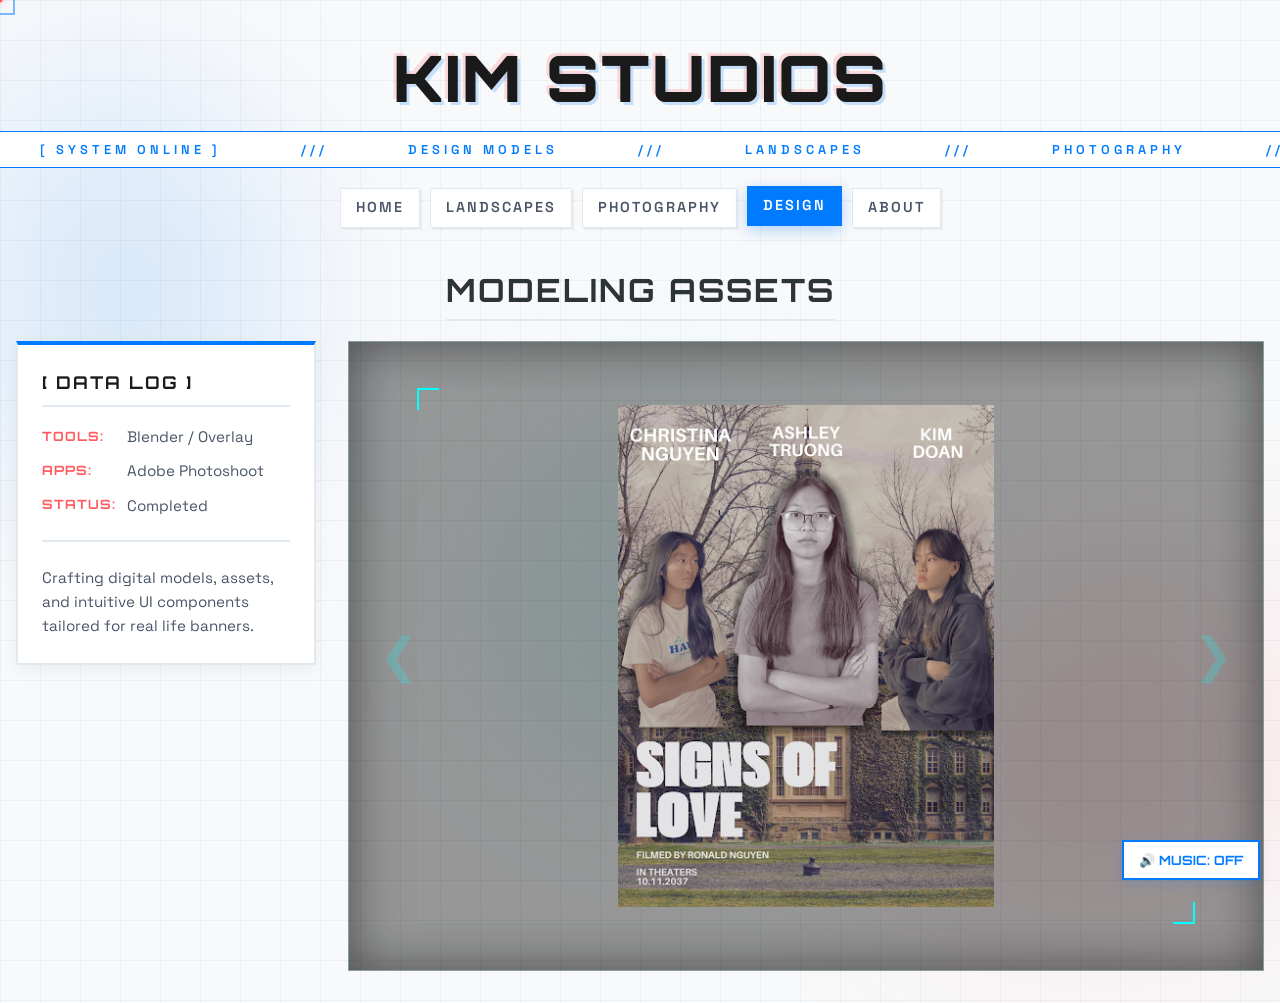
<file: design.html>
<!DOCTYPE html>
<html lang="en">
<head>
    <meta charset="UTF-8">
    <title>Kim Studios | Design</title>
    <link href="https://fonts.googleapis.com/css2?family=Orbitron:wght@400;700;900&family=Space+Grotesk:wght@300;400;600&display=swap" rel="stylesheet">
    <link rel="stylesheet" href="style.css">

    <style>
        /* --- STYLED ONE-BY-ONE VIEWER --- */
        .viewer-container {
            position: relative;
            flex: 1;
            height: 70vh;
            display: flex;
            align-items: center;
            justify-content: center;
            background: rgba(0, 0, 0, 0.4); /* Darkened for depth */
            border: 1px solid rgba(0, 255, 255, 0.1);
            overflow: hidden;
            box-shadow: inset 0 0 50px rgba(0, 0, 0, 0.5);
        }

        /* The New Inner Frame Background */
        .viewer-frame {
            position: absolute;
            width: 85%;
            height: 85%;
            border: 1px solid rgba(0, 255, 255, 0.05);
            background: rgba(255, 255, 255, 0.02);
            pointer-events: none;
            display: flex;
            align-items: center;
            justify-content: center;
        }

        /* Decorative Corner Brackets */
        .viewer-frame::before, .viewer-frame::after {
            content: '';
            position: absolute;
            width: 20px;
            height: 20px;
            border: 2px solid #00FFFF;
        }

        .viewer-frame::before {
            top: -2px; left: -2px;
            border-right: none; border-bottom: none;
        }

        .viewer-frame::after {
            bottom: -2px; right: -2px;
            border-left: none; border-top: none;
        }

        .slide-img {
            position: absolute;
            max-width: 80%; /* Slightly smaller to sit inside the frame */
            max-height: 80%;
            object-fit: contain;
            opacity: 0;
            transform: scale(0.95);
            transition: all 0.6s cubic-bezier(0.16, 1, 0.3, 1);
            pointer-events: none;
            z-index: 5;
        }

        .slide-img.active {
            opacity: 1;
            transform: scale(1);
            pointer-events: auto;
        }

        /* Sci-Fi Navigation Arrows */
        .viewer-nav {
            position: absolute;
            top: 50%;
            transform: translateY(-50%);
            font-size: 3rem;
            color: rgba(0, 255, 255, 0.2);
            z-index: 10;
            padding: 30px;
            transition: all 0.3s ease;
            user-select: none;
        }

        .viewer-nav:hover {
            color: #00FFFF;
            text-shadow: 0 0 15px #00FFFF;
            background: rgba(0, 255, 255, 0.05);
        }

        .viewer-nav.left { left: 0; }
        .viewer-nav.right { right: 0; }
    </style>
</head>
<body>
    <div class="cursor-dot"></div><div class="cursor-outline"></div>
    <div class="background-blobs"><div class="blob blob-1"></div><div class="blob blob-2"></div><div class="blob blob-3"></div></div>

    <button id="bgm-toggle" class="interactive" onclick="toggleBGM()">🔊 Music: OFF</button>
    <div id="yt-player-container"></div>

    <header>
        <h1>Kim Studios</h1>
        <div class="marquee-container">
            <div class="marquee-content">
                <span>[ SYSTEM ONLINE ]</span> <span>///</span> <span>DESIGN MODELS</span> <span>///</span> <span>LANDSCAPES</span> <span>///</span> <span>PHOTOGRAPHY</span> <span>///</span> <span>UI/UX</span> <span>///</span>
                <span>[ SYSTEM ONLINE ]</span> <span>///</span> <span>LEVEL DESIGN</span> <span>///</span> <span>ENVIRONMENT ART</span> <span>///</span> <span>DESIGN MODELS</span> <span>///</span> <span>UI/UX</span> <span>///</span>
            </div>
        </div>
        <nav id="navbar">
            <a href="index.html" class="interactive">home</a>
            <a href="landscape.html" class="interactive">landscapes</a>
            <a href="photography.html" class="interactive">photography</a>
            <a href="design.html" class="active-link interactive">design</a>
            <a href="about.html" class="interactive">about</a>
        </nav>
    </header>

    <div class="page active">
        <h2>Modeling Assets</h2>
        
        <div class="content-layout">
            
            <aside class="side-banner">
                <h3 class="sys-title">[ DATA LOG ]</h3>
                <div class="stats">
                    <p><strong>TOOLS:</strong> Blender / Overlay</p>
                    <p><strong>APPS:</strong> Adobe Photoshoot</p>
                    <p><strong>STATUS:</strong> Completed</p>
                </div>
                <div class="divider"></div>
                <p class="desc">Crafting digital models, assets, and intuitive UI components tailored for real life banners.</p>
            </aside>

            <div class="viewer-container">
                <div class="viewer-nav left interactive" onclick="stepImage(-1)">&#10094;</div>
                
                <div class="viewer-frame"></div>
                
                <img class="slide-img active" src="un.png" alt="UI Asset 1">
                <img class="slide-img" src="bubble.png" alt="UI Asset 2">
                <img class="slide-img" src="bu.png" alt="UI Asset 3">
                <img class="slide-img" src="unnamed.png" alt="UI Asset 4">
                <img class="slide-img" src="yy.png" alt="UI Asset 5">
                
                <div class="viewer-nav right interactive" onclick="stepImage(1)">&#10095;</div>
            </div>

        </div>
    </div>

    <script src="script.js"></script>

    <script>
        let currentIdx = 0;
        const slides = document.querySelectorAll('.slide-img');

        function stepImage(dir) {
            slides[currentIdx].classList.remove('active');
            currentIdx = (currentIdx + dir + slides.length) % slides.length;
            slides[currentIdx].classList.add('active');
        }

        document.addEventListener('keydown', (e) => {
            if (e.key === "ArrowLeft") stepImage(-1);
            if (e.key === "ArrowRight") stepImage(1);
        });
    </script>
</body>
</html>
</file>
<file: style.css>
/* General Reset */
* { margin: 0; padding: 0; box-sizing: border-box; }

/* Light Mode / Game UI Theme */
body {
    background-color: #F8F9FA;
    background-image: 
        linear-gradient(rgba(0, 0, 0, 0.04) 1px, transparent 1px),
        linear-gradient(90deg, rgba(0, 0, 0, 0.04) 1px, transparent 1px);
    background-size: 40px 40px;
    color: #2D3436;
    font-family: 'Space Grotesk', sans-serif;
    line-height: 1.5;
    text-align: center;
    min-height: 100vh;
    overflow-x: hidden;
    cursor: none; 
}

/* --- Custom Targeting Cursor --- */
.cursor-dot, .cursor-outline {
    position: fixed;
    top: 0; left: 0;
    transform: translate(-50%, -50%);
    z-index: 9999;
    pointer-events: none;
}
.cursor-dot {
    width: 5px;
    height: 5px;
    background-color: #FF5A5F;
    box-shadow: 0 0 8px rgba(255, 90, 95, 0.6);
    border-radius: 50%;
}
.cursor-outline {
    width: 30px;
    height: 30px;
    border: 2px solid rgba(0, 123, 255, 0.5);
    border-radius: 0;
    transition: width 0.2s, height 0.2s, border-color 0.2s, transform 0.2s;
}
body.hovering .cursor-outline {
    width: 45px;
    height: 45px;
    border-color: #FF5A5F; 
    transform: translate(-50%, -50%) rotate(45deg);
}

/* --- Ambient Soft Glowing Orbs --- */
.background-blobs {
    position: fixed;
    top: 0; left: 0; width: 100vw; height: 100vh;
    z-index: -1;
    overflow: hidden;
    filter: blur(100px);
    opacity: 0.15;
}
.blob {
    position: absolute;
    border-radius: 50%;
    animation: float 20s infinite ease-in-out alternate;
}
.blob-1 { width: 400px; height: 400px; background: #007BFF; top: 10%; left: -10%; animation-delay: 0s; }
.blob-2 { width: 500px; height: 500px; background: #FF5A5F; bottom: -20%; right: -10%; animation-delay: -5s; }
.blob-3 { width: 300px; height: 300px; background: #00D2D3; top: 50%; left: 40%; animation-delay: -10s; }

@keyframes float {
    0% { transform: translate(0, 0) scale(1); }
    100% { transform: translate(50px, 50px) scale(1.2); }
}

/* --- Header & System Marquee --- */
header { padding: 30px 0 10px 0; position: relative; }

h1 { 
    font-family: 'Orbitron', sans-serif;
    font-size: 4rem; 
    font-weight: 900; 
    color: #1A1A1A; 
    margin-bottom: 5px;
    letter-spacing: 2px;
    text-transform: uppercase;
    text-shadow: 3px 3px 0 rgba(0, 123, 255, 0.2), -3px -3px 0 rgba(255, 90, 95, 0.2); 
}

.marquee-container {
    width: 100%;
    overflow: hidden;
    background: #FFFFFF;
    border-top: 1px solid #007BFF;
    border-bottom: 1px solid #007BFF;
    color: #007BFF;
    padding: 8px 0;
    margin-bottom: 20px;
}
.marquee-content {
    display: flex;
    white-space: nowrap;
    font-weight: 600;
    text-transform: uppercase;
    letter-spacing: 4px;
    font-size: 0.8rem;
    animation: scrollMarquee 25s linear infinite;
}
.marquee-content span { margin: 0 40px; }

@keyframes scrollMarquee {
    0% { transform: translateX(0); }
    100% { transform: translateX(-50%); }
}

h2 {
    font-family: 'Orbitron', sans-serif;
    font-size: 2rem;
    margin-bottom: 20px;
    color: #2D3436;
    text-transform: uppercase;
    letter-spacing: 2px;
    border-bottom: 2px solid #E2E8F0;
    display: inline-block;
    padding-bottom: 5px;
}

/* --- HUD Navigation --- */
nav { 
    display: flex; 
    justify-content: center; 
    gap: 10px;
    margin-bottom: 20px;
    flex-wrap: wrap;
}

nav a {
    color: #4A5568;
    text-decoration: none;
    font-weight: 600;
    font-size: 0.9rem;
    text-transform: uppercase;
    letter-spacing: 2px;
    padding: 8px 15px;
    border: 1px solid #E2E8F0;
    background: #FFFFFF;
    cursor: none;
    transition: all 0.3s ease;
    box-shadow: 2px 2px 0 rgba(0,0,0,0.05);
}

nav a:hover, nav a.active-link { 
    color: #FFFFFF;
    background: #007BFF;
    border-color: #007BFF;
    box-shadow: 0 4px 15px rgba(0, 123, 255, 0.3);
    transform: translateY(-2px);
}

/* Page Management */
.page { 
    display: none; 
    padding: 0.5rem 1rem 2rem 1rem;
    max-width: 1300px;
    margin: 0 auto; 
    animation: bootUp 0.5s ease forwards; 
}
.active { display: block; }

@keyframes bootUp {
    from { opacity: 0; transform: translateY(10px); filter: brightness(120%); }
    to { opacity: 1; transform: translateY(0); filter: brightness(100%); }
}

/* --- Framed Image Styles (The Game Assets) --- */
.masonry { 
    column-count: 3;
    column-gap: 10px;
}
@media (max-width: 900px) { .masonry { column-count: 2; } }
@media (max-width: 600px) { .masonry { column-count: 1; } }

.image-frame {
    background-color: #FFFFFF;
    padding: 6px;
    border: 2px solid #E2E8F0;
    margin-bottom: 10px;
    break-inside: avoid;
    position: relative;
    transition: all 0.3s ease;
    display: inline-block; 
    width: 100%;
}

.image-frame::before, .image-frame::after {
    content: ''; position: absolute; width: 10px; height: 10px; border: 2px solid transparent; transition: all 0.3s ease;
}
.image-frame::before { top: -2px; left: -2px; border-top-color: #CBD5E0; border-left-color: #CBD5E0; }
.image-frame::after { bottom: -2px; right: -2px; border-bottom-color: #CBD5E0; border-right-color: #CBD5E0; }

.image-frame img { 
    width: 100%; 
    height: auto; 
    display: block;
    filter: grayscale(15%) contrast(1.05);
    transition: all 0.4s ease;
}

.image-frame:hover {
    border-color: #007BFF;
    z-index: 2;
    transform: scale(1.02);
    box-shadow: 0 10px 20px rgba(0, 123, 255, 0.15);
}
.image-frame:hover::before { border-top-color: #007BFF; border-left-color: #007BFF; }
.image-frame:hover::after { border-bottom-color: #007BFF; border-right-color: #007BFF; }

.image-frame:hover img {
    filter: grayscale(0%) contrast(1);
}

/* --- Slideshow (Framed Main Display) --- */
.slideshow-wrapper {
    background-color: #FFFFFF;
    padding: 6px;
    border: 2px solid #E2E8F0;
    max-width: 1100px; 
    margin: 0 auto; 
    position: relative;
    box-shadow: 0 5px 15px rgba(0, 0, 0, 0.05);
}
.slideshow-container { 
    width: 100%; 
    position: relative; 
    overflow: hidden; 
    background: #F8F9FA;
}
.slide { 
    display: none; 
    width: 100%; 
    height: 600px; 
    object-fit: cover; 
}
.fade { 
    animation: lightGlitchFade 1s forwards; 
}
@keyframes lightGlitchFade { 
    0% { opacity: 0; filter: contrast(150%) brightness(110%); } 
    50% { filter: contrast(100%) brightness(100%); }
    100% { opacity: 1; } 
}

/* --- Slideshow UI Nodes --- */
.dots-container {
    margin-top: 15px;
    display: flex;
    justify-content: center;
    gap: 10px;
}
.dot {
    width: 15px;
    height: 4px;
    background-color: #CBD5E0;
    cursor: none;
    transition: all 0.3s ease;
}
.dot:hover { background-color: #FF5A5F; }
.dot.active-dot {
    background-color: #007BFF;
    box-shadow: 0 0 10px rgba(0, 123, 255, 0.4);
    width: 30px; 
}

/* --- Player Stats (About Section) --- */
.about-content { 
    display: flex; 
    flex-direction: row; 
    align-items: flex-start; 
    justify-content: center; 
    gap: 30px;
    padding: 10px;
    text-align: left; 
    flex-wrap: wrap; 
}

.about-left-col {
    display: flex;
    flex-direction: column;
    gap: 20px;
    max-width: 350px;
    width: 100%;
}

.about-image-wrapper {
    background: #FFFFFF;
    padding: 8px;
    border: 2px solid #007BFF;
    position: relative;
}
.about-image-wrapper img { 
    width: 100%;        
    display: block;
}

.about-text-wrapper {
    max-width: 600px;
    flex: 1;
}

.about-content p { 
    font-family: 'Space Grotesk', sans-serif;
    font-size: 1.3rem;  
    line-height: 1.5;
    color: #4A5568;
}

.highlight {
    color: #FF5A5F;
    font-weight: 600;
    text-transform: uppercase;
    letter-spacing: 1px;
}

/* Stats Panel */
.credentials-box {
    margin-top: 20px;
    background: rgba(0, 123, 255, 0.03);
    border: 1px solid rgba(0, 123, 255, 0.2);
    border-left: 4px solid #007BFF;
    padding: 15px;
    position: relative;
}
.credentials-box::before {
    content: ''; position: absolute; top: -1px; right: -1px; width: 20px; height: 20px;
    background: linear-gradient(135deg, transparent 50%, #F8F9FA 50%);
}

.credentials-box h3 {
    font-family: 'Orbitron', sans-serif;
    font-size: 1.1rem;
    color: #1A1A1A;
    margin-bottom: 10px;
    letter-spacing: 2px;
}

.credentials-list {
    list-style: none;
    padding: 0;
    font-size: 0.95rem;
}

.credentials-list li {
    margin-bottom: 8px;
    display: flex;
    align-items: flex-start;
    border-bottom: 1px solid rgba(0,0,0,0.05);
    padding-bottom: 5px;
}

.credentials-list span.label {
    color: #FF5A5F;
    min-width: 110px;
    text-transform: uppercase;
    font-size: 0.8rem;
    letter-spacing: 1px;
    margin-top: 2px;
    font-family: 'Orbitron', sans-serif;
}

.credentials-list span.value {
    flex: 1;
    display: flex;
    align-items: center;
    flex-wrap: wrap;
    color: #4A5568;
    font-weight: 600;
}

/* Action Button */
.copy-btn {
    background-color: transparent;
    color: #007BFF;
    border: 1px solid #007BFF;
    font-size: 0.7rem;
    padding: 2px 10px;
    margin-left: 10px;
    cursor: none; 
    text-transform: uppercase;
    letter-spacing: 1px;
    transition: all 0.2s ease;
    font-weight: 700;
    border-radius: 2px;
}

.copy-btn:hover {
    background-color: rgba(0, 123, 255, 0.1);
}

.copy-btn.copied {
    background-color: #007BFF;
    color: #FFFFFF;
}

/* --- Mini-Games Shared Styles --- */
.game-container {
    margin-top: 30px;
    width: 100%;
    background: #FFFFFF;
    border: 2px solid #E2E8F0;
    padding: 15px;
    position: relative;
    box-shadow: 0 5px 15px rgba(0, 0, 0, 0.05);
}
.about-left-col .game-container {
    margin-top: 0; 
}

.game-container h3 {
    font-family: 'Orbitron', sans-serif;
    font-size: 1.1rem;
    color: #1A1A1A;
    margin-bottom: 10px;
    letter-spacing: 2px;
    text-transform: uppercase;
}
.game-hud {
    display: flex;
    justify-content: space-between;
    margin-bottom: 10px;
    font-weight: 600;
    color: #4A5568;
    font-family: 'Orbitron', sans-serif;
    font-size: 0.9rem;
}
.game-hud span { color: #007BFF; }

.game-area {
    width: 100%;
    height: 200px;
    background: #F8F9FA;
    border: 1px dashed #CBD5E0;
    position: relative;
    overflow: hidden;
    display: flex;
    align-items: center;
    justify-content: center;
    transition: border-color 0.3s ease;
}
.game-area.active-game {
    border-color: #FF5A5F;
    background: rgba(255, 90, 95, 0.02);
}

.start-game-btn {
    background: #007BFF;
    color: #FFF;
    border: none;
    padding: 10px 20px;
    font-family: 'Space Grotesk', sans-serif;
    font-weight: 700;
    text-transform: uppercase;
    letter-spacing: 2px;
    cursor: none;
    transition: all 0.3s ease;
    box-shadow: 0 4px 10px rgba(0, 123, 255, 0.3);
    z-index: 10;
}
.start-game-btn:hover {
    background: #FF5A5F;
    transform: translateY(-2px);
    box-shadow: 0 6px 15px rgba(255, 90, 95, 0.4);
}

/* --- Reaction Game Specific Styles --- */
.reaction-screen {
    width: 100%;
    height: 100%;
    display: flex;
    align-items: center;
    justify-content: center;
    font-family: 'Orbitron', sans-serif;
    font-size: 1.2rem;
    font-weight: 700;
    color: #FFFFFF;
    cursor: none;
    text-transform: uppercase;
    letter-spacing: 2px;
    transition: background-color 0.05s;
}
.reaction-waiting { background-color: #FF5A5F; } 
.reaction-go { background-color: #00D2D3; } 
.reaction-result { background-color: #007BFF; } 

/* --- Aim Trainer Game Specific Styles --- */
.game-target {
    position: absolute;
    width: 30px;
    height: 30px;
    background: #FF5A5F;
    border-radius: 50%;
    box-shadow: 0 0 10px rgba(255, 90, 95, 0.6);
    cursor: none;
    animation: popIn 0.2s cubic-bezier(0.175, 0.885, 0.32, 1.275) forwards;
}

@keyframes popIn {
    from { transform: scale(0); opacity: 0; }
    to { transform: scale(1); opacity: 1; }
}

/* --- BGM Music Toggle Style --- */
#bgm-toggle {
    position: fixed;
    bottom: 20px;
    right: 20px;
    background: #FFFFFF;
    color: #007BFF;
    border: 2px solid #007BFF;
    padding: 10px 15px;
    font-family: 'Orbitron', sans-serif;
    font-size: 0.8rem;
    font-weight: 700;
    text-transform: uppercase;
    cursor: none;
    z-index: 10000;
    box-shadow: 0 4px 10px rgba(0, 123, 255, 0.15);
    transition: all 0.3s ease;
}
#bgm-toggle:hover {
    background: #007BFF;
    color: #FFFFFF;
    transform: translateY(-2px);
}
#bgm-toggle.playing {
    background: #FF5A5F;
    border-color: #FF5A5F;
    color: #FFFFFF;
}

/* =========================================================================
   --- NEWLY ADDED: Landscape Layout & Side Banner (Light Game UI Theme) --- 
   ========================================================================= */

.content-layout {
    display: flex;
    flex-direction: column;
    gap: 2rem;
    align-items: flex-start;
    max-width: 1300px;
    margin: 0 auto;
}

/* Switch to side-by-side layout on desktop */
@media (min-width: 900px) {
    .content-layout {
        flex-direction: row;
    }
}

.side-banner {
    flex: 0 0 300px; /* Locks the sidebar width */
    background: #FFFFFF;
    border: 2px solid #E2E8F0;
    border-top: 4px solid #007BFF; /* Tech accent line */
    box-shadow: 0 5px 15px rgba(0, 0, 0, 0.05);
    padding: 1.5rem;
    font-family: 'Space Grotesk', sans-serif;
    position: sticky; /* Follows the user as they scroll */
    top: 2rem;
    text-align: left;
}

.side-banner .sys-title {
    font-family: 'Orbitron', sans-serif;
    color: #1A1A1A;
    font-size: 1.1rem;
    margin-bottom: 1.2rem;
    letter-spacing: 2px;
    border-bottom: 2px solid #E2E8F0;
    padding-bottom: 10px;
}

.side-banner .stats p {
    color: #4A5568;
    font-size: 0.95rem;
    margin-bottom: 0.8rem;
    line-height: 1.4;
    display: flex;
    align-items: center;
}

.side-banner .stats strong {
    color: #FF5A5F; /* Uses your red accent */
    font-family: 'Orbitron', sans-serif;
    font-size: 0.8rem;
    letter-spacing: 1px;
    display: inline-block;
    width: 85px;
}

.side-banner .divider {
    height: 2px;
    background: #E2E8F0;
    margin: 1.5rem 0;
}

.side-banner .desc {
    color: #4A5568;
    font-size: 0.95rem;
    line-height: 1.6;
}

/* Ensure the masonry grid fills the rest of the space */
.content-layout .masonry {
    flex: 1;
    width: 100%;
}
</file>
